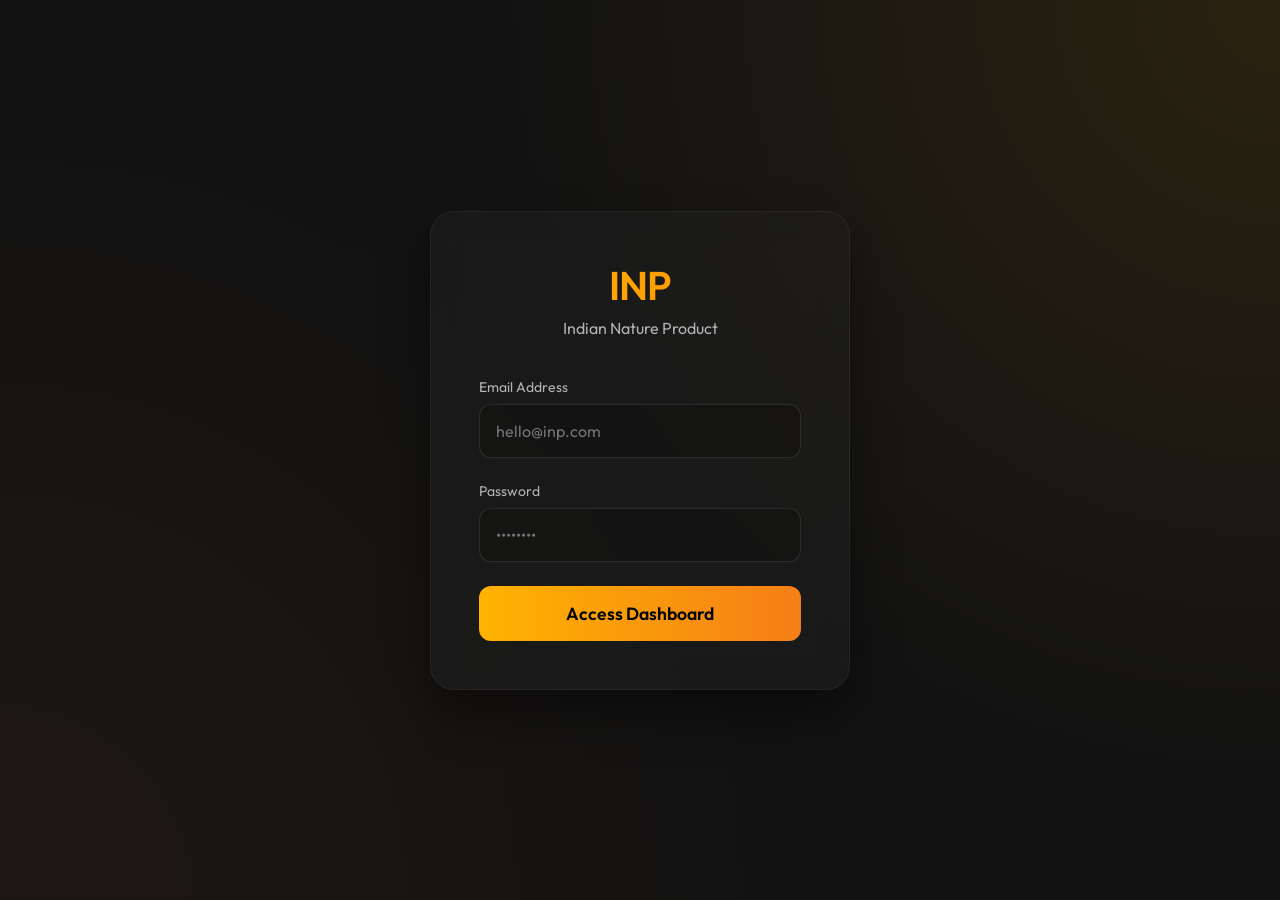
<file: product based/index.html>
<!DOCTYPE html>
<html lang="en">
<head>
  <meta charset="UTF-8">
  <meta name="viewport" content="width=device-width, initial-scale=1.0">
  <title>Login | Indian Nature Product (INP)</title>
  <meta name="description" content="Login to access premium Kokan turmeric and nature spices by INP.">
  <link rel="preconnect" href="https://fonts.googleapis.com">
  <link rel="preconnect" href="https://fonts.gstatic.com" crossorigin>
  <link href="https://fonts.googleapis.com/css2?family=Outfit:wght@300;400;500;600;700&display=swap" rel="stylesheet">
  <link rel="stylesheet" href="./style.css">
</head>
<body>
  
  <div class="login-container">
    <div class="login-card">
      <h1 class="login-logo gradient-text">INP</h1>
      <p class="login-subtitle">Indian Nature Product</p>
      
      <form id="login-form">
        <div class="input-group">
          <label for="email">Email Address</label>
          <input type="email" id="email" placeholder="hello@inp.com" required>
        </div>
        
        <div class="input-group">
          <label for="password">Password</label>
          <input type="password" id="password" placeholder="••••••••" required>
        </div>
        
        <button type="submit" class="btn">Access Dashboard</button>
        <p id="login-error">Invalid credentials. Try again.</p>
      </form>
    </div>
  </div>

  <script src="./script.js"></script>
</body>
</html>
</file>
<file: product based/style.css>
:root {
  --primary-gold: #FFB300;
  --dark-gold: #F57F17;
  --bg-dark: #121212;
  --bg-card: #1E1E1E;
  --text-main: #FFFFFF;
  --text-muted: #B3B3B3;
  --accent: #FF8F00;
  --font-main: 'Outfit', sans-serif;
}

* {
  margin: 0;
  padding: 0;
  box-sizing: border-box;
}

body {
  font-family: var(--font-main);
  background-color: var(--bg-dark);
  color: var(--text-main);
  min-height: 100vh;
  display: flex;
  flex-direction: column;
  overflow-x: hidden;
}

/* Typography */
h1, h2, h3, h4 {
  font-weight: 600;
  letter-spacing: -0.02em;
}

.gradient-text {
  background: linear-gradient(90deg, var(--primary-gold), var(--accent));
  -webkit-background-clip: text;
  -webkit-text-fill-color: transparent;
  background-clip: text;
}

/* Login Page Styles */
.login-container {
  flex: 1;
  display: flex;
  align-items: center;
  justify-content: center;
  background: radial-gradient(circle at top right, rgba(255, 179, 0, 0.1), transparent 50%),
              radial-gradient(circle at bottom left, rgba(245, 127, 23, 0.05), transparent 50%);
  padding: 2rem;
}

.login-card {
  background: rgba(30, 30, 30, 0.6);
  backdrop-filter: blur(16px);
  -webkit-backdrop-filter: blur(16px);
  border: 1px solid rgba(255, 255, 255, 0.05);
  border-radius: 24px;
  padding: 3rem;
  width: 100%;
  max-width: 420px;
  box-shadow: 0 24px 48px rgba(0, 0, 0, 0.4);
  text-align: center;
  transform: translateY(20px);
  opacity: 0;
  animation: fadeUp 0.8s cubic-bezier(0.16, 1, 0.3, 1) forwards;
}

.login-logo {
  font-size: 2.5rem;
  margin-bottom: 0.5rem;
}

.login-subtitle {
  color: var(--text-muted);
  font-size: 1rem;
  margin-bottom: 2.5rem;
}

.input-group {
  margin-bottom: 1.5rem;
  text-align: left;
}

.input-group label {
  display: block;
  font-size: 0.875rem;
  margin-bottom: 0.5rem;
  color: var(--text-muted);
}

.input-group input {
  width: 100%;
  padding: 1rem;
  background: rgba(0, 0, 0, 0.2);
  border: 1px solid rgba(255, 255, 255, 0.1);
  border-radius: 12px;
  color: var(--text-main);
  font-family: inherit;
  font-size: 1rem;
  transition: all 0.3s ease;
}

.input-group input:focus {
  outline: none;
  border-color: var(--primary-gold);
  background: rgba(0, 0, 0, 0.4);
  box-shadow: 0 0 0 4px rgba(255, 179, 0, 0.1);
}

.btn {
  width: 100%;
  padding: 1rem;
  background: linear-gradient(90deg, var(--primary-gold), var(--dark-gold));
  color: #000;
  border: none;
  border-radius: 12px;
  font-size: 1.1rem;
  font-weight: 600;
  font-family: inherit;
  cursor: pointer;
  transition: transform 0.2s ease, box-shadow 0.2s ease;
}

.btn:hover {
  transform: translateY(-2px);
  box-shadow: 0 8px 24px rgba(255, 179, 0, 0.3);
}

.btn:active {
  transform: translateY(0);
}

#login-error {
  color: #ff5252;
  font-size: 0.875rem;
  margin-top: 1rem;
  display: none;
}

/* Dashboard Header */
.dashboard-header {
  padding: 1.5rem 4rem;
  display: flex;
  justify-content: space-between;
  align-items: center;
  border-bottom: 1px solid rgba(255, 255, 255, 0.05);
  background: rgba(18, 18, 18, 0.8);
  backdrop-filter: blur(12px);
  position: sticky;
  top: 0;
  z-index: 100;
}

.logo-small {
  font-size: 1.5rem;
  font-weight: 700;
}

.nav-links a {
  color: var(--text-main);
  text-decoration: none;
  margin-left: 2rem;
  font-weight: 500;
  transition: color 0.3s ease;
}

.nav-links a:hover {
  color: var(--primary-gold);
}

/* Hero Section */
.hero {
  padding: 6rem 4rem;
  text-align: center;
  background: radial-gradient(ellipse at top, rgba(255, 179, 0, 0.08), transparent 60%);
}

.hero h1 {
  font-size: 4rem;
  margin-bottom: 1.5rem;
  line-height: 1.1;
}

.hero p {
  font-size: 1.2rem;
  color: var(--text-muted);
  max-width: 600px;
  margin: 0 auto;
  line-height: 1.6;
}

/* Sections */
.section {
  padding: 4rem;
  max-width: 1400px;
  margin: 0 auto;
}

.section-title {
  font-size: 2.5rem;
  margin-bottom: 3rem;
  text-align: center;
}

/* Product Grid */
.product-grid {
  display: grid;
  grid-template-columns: repeat(auto-fit, minmax(320px, 1fr));
  gap: 2.5rem;
}

.product-card {
  background: var(--bg-card);
  border-radius: 20px;
  overflow: hidden;
  border: 1px solid rgba(255, 255, 255, 0.05);
  transition: transform 0.4s ease, box-shadow 0.4s ease;
  cursor: pointer;
  display: flex;
  flex-direction: column;
}

.product-card:hover {
  transform: translateY(-10px);
  box-shadow: 0 20px 40px rgba(0, 0, 0, 0.6);
  border-color: rgba(255, 179, 0, 0.3);
}

.product-img {
  width: 100%;
  height: 280px;
  object-fit: cover;
  transition: transform 0.5s ease;
}

.product-card:hover .product-img {
  transform: scale(1.05);
}

.product-info {
  padding: 2rem;
  display: flex;
  flex-direction: column;
  flex: 1;
}

.product-badge {
  background: rgba(255, 179, 0, 0.1);
  color: var(--primary-gold);
  padding: 0.4rem 0.8rem;
  border-radius: 100px;
  font-size: 0.75rem;
  font-weight: 600;
  align-self: flex-start;
  margin-bottom: 1rem;
  text-transform: uppercase;
  letter-spacing: 0.05em;
}

.product-title {
  font-size: 1.5rem;
  margin-bottom: 0.5rem;
}

.product-desc {
  color: var(--text-muted);
  font-size: 0.95rem;
  line-height: 1.5;
  margin-bottom: 1.5rem;
  flex: 1;
}

.product-footer {
  display: flex;
  justify-content: space-between;
  align-items: center;
  margin-top: auto;
  border-top: 1px solid rgba(255, 255, 255, 0.05);
  padding-top: 1.5rem;
}

.product-price {
  font-size: 1.4rem;
  font-weight: 700;
  color: var(--primary-gold);
}

.buy-btn {
  background: transparent;
  color: var(--text-main);
  border: 1px solid rgba(255, 255, 255, 0.2);
  padding: 0.6rem 1.2rem;
  border-radius: 8px;
  font-family: inherit;
  font-weight: 500;
  cursor: pointer;
  transition: all 0.3s ease;
}

.product-card:hover .buy-btn {
  background: var(--primary-gold);
  color: #000;
  border-color: var(--primary-gold);
}

/* Animations */
@keyframes fadeUp {
  0% { opacity: 0; transform: translateY(30px); }
  100% { opacity: 1; transform: translateY(0); }
}

/* Footer */
footer {
  background: var(--bg-card);
  padding: 3rem 4rem;
  text-align: center;
  border-top: 1px solid rgba(255, 255, 255, 0.05);
  margin-top: auto;
}

.footer-text {
  color: var(--text-muted);
  font-size: 0.9rem;
}

/* Responsive */
@media (max-width: 768px) {
  .hero h1 { font-size: 2.5rem; }
  .section, .dashboard-header, .hero, footer { padding-left: 2rem; padding-right: 2rem; }
  .product-grid { grid-template-columns: 1fr; }
}
</file>
